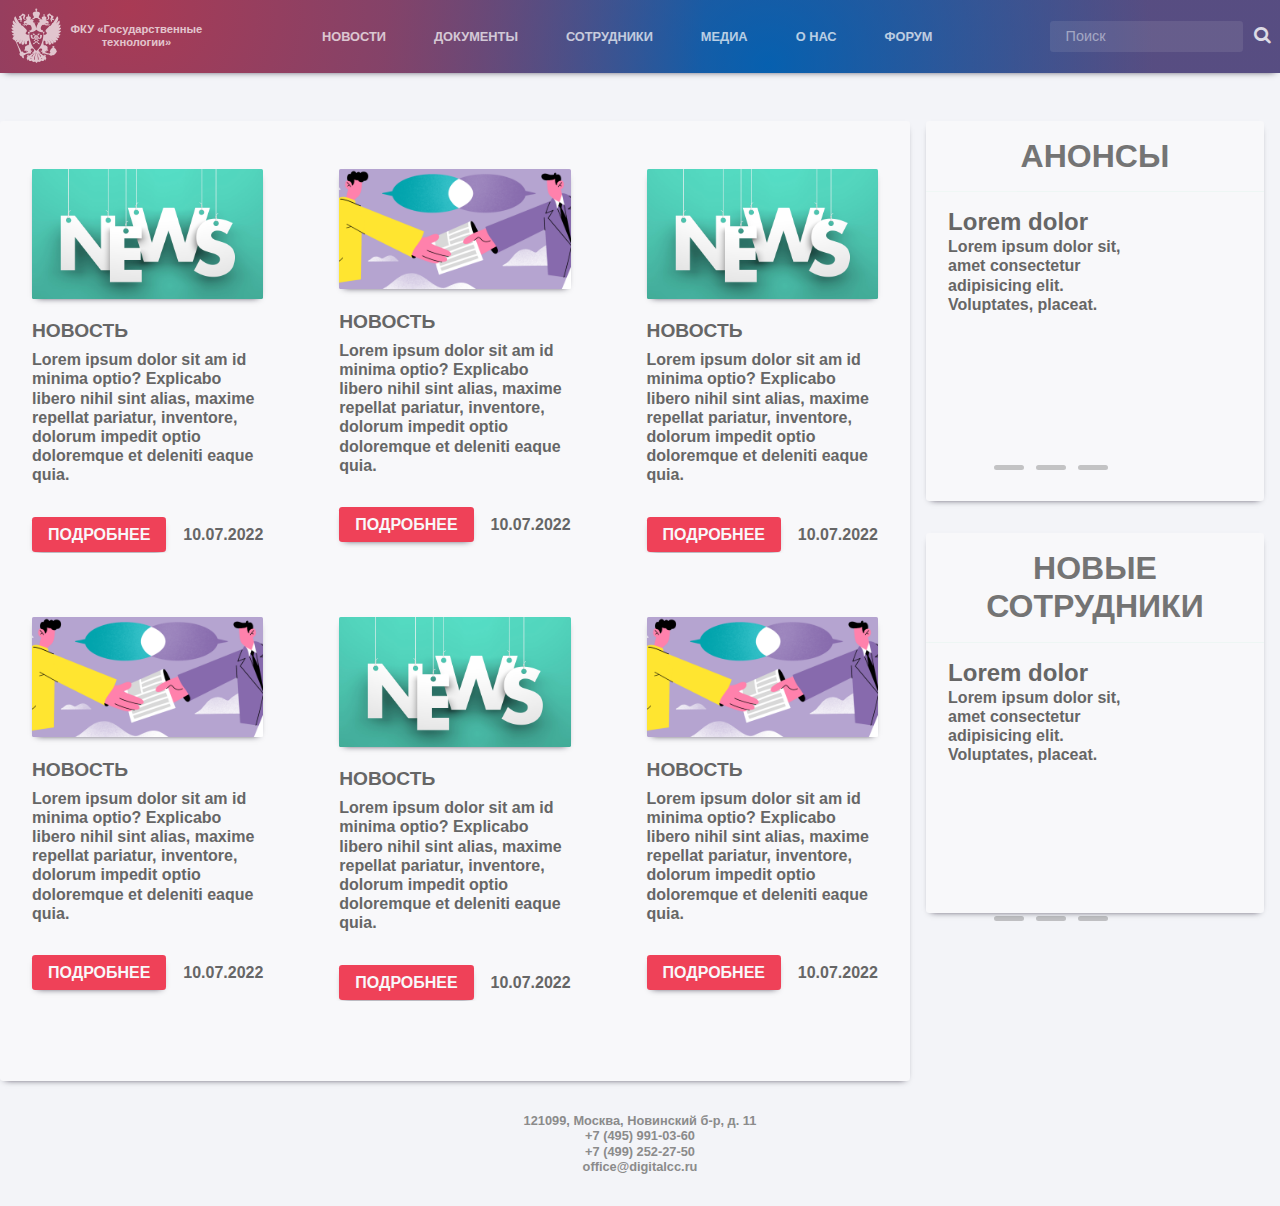
<file: index.html>
<!DOCTYPE html>
<html lang="en">
  <head>
    <meta charset="UTF-8" />
    <meta http-equiv="X-UA-Compatible" content="IE=edge" />
    <meta name="viewport" content="width=device-width, initial-scale=1.0" />
    <link rel="stylesheet" href="style/style.css" />
    <link rel="stylesheet" href="style/fontello.css" />
    <link rel="stylesheet" href="style/slider.css" />
    <title>Document</title>
  </head>
  <body>
    <header>
      <div class="container">
        <a href="index.html" class="home_page"
          ><img src="img/gerb.svg" alt="logo" class="home_page_logo" />
          <span>ФКУ «Государственные технологии»</span></a
        >
        <nav>
          <ul class="navigation">
            <li class="navigation_list"><a href="">Новости</a></li>
            <li class="navigation_list">
              <a href="docs.html">Документы</a>
              <ul class="navigation_drop">
                <li><a href="">Документы</a></li>
                <li><a href="">Сервисные заявки</a></li>
                <li><a href="">Календари</a></li>
                <li><a href="">Новому сотруднику</a></li>
              </ul>
            </li>

            <li class="navigation_list">
              <a href="staff.html">Сотрудники</a>
              <ul class="navigation_drop">
                <li><a href="">Алфавитный указатель</a></li>
                <li><a href="">Подразделения</a></li>
                <li><a href="">Внутренние телефоны</a></li>
              </ul>
            </li>

            <li class="navigation_list">
              <a href="media.html">Медиа</a>
              <ul class="navigation_drop">
                <li><a href="">Фото</a></li>
                <li><a href="">Видео</a></li>
              </ul>
            </li>

            <li class="navigation_list">
              <a href="about.html">О&nbsp;нас</a>
              <ul class="navigation_drop">
                <li><a href="">О центре</a></li>
                <li><a href="">Направления деятельности</a></li>
                <li><a href="">Карьера</a></li>
                <li><a href="">Противодействие коррупции</a></li>
              </ul>
            </li>
            <li class="navigation_list"><a href="">Форум</a></li>
          </ul>
        </nav>
        <div class="home_page_search">
          <input type="text" placeholder="Поиск" /><i class="icon-search"></i>
        </div>
      </div>
    </header>

    <main>
      <div class="container">
        <div class="news">
          <div class="news_item">
            <div class="news_item_left">
              <img src="img/news-1.jpg" alt="" class="news_img" />
            </div>
            <div class="news_item_rigth">
              <h1>Новость</h1>

              <p>
                Lorem ipsum dolor sit am id minima optio? Explicabo libero nihil
                sint alias, maxime repellat pariatur, inventore, dolorum impedit
                optio doloremque et deleniti eaque quia.
              </p>
              <div class="news_item_footer">
                <a href="#">Подробнее</a>
                <p class="news_time">10.07.2022</p>
              </div>
            </div>
          </div>
          <div class="news_item">
            <div class="news_item_left">
              <img src="img/news.png" alt="" class="news_img" />
            </div>
            <div class="news_item_rigth">
              <h1>Новость</h1>

              <p>
                Lorem ipsum dolor sit am id minima optio? Explicabo libero nihil
                sint alias, maxime repellat pariatur, inventore, dolorum impedit
                optio doloremque et deleniti eaque quia.
              </p>
              <div class="news_item_footer">
                <a href="#">Подробнее</a>
                <p class="news_time">10.07.2022</p>
              </div>
            </div>
          </div>
          <div class="news_item">
            <div class="news_item_left">
              <img src="img/news-1.jpg" alt="" class="news_img" />
            </div>
            <div class="news_item_rigth">
              <h1>Новость</h1>

              <p>
                Lorem ipsum dolor sit am id minima optio? Explicabo libero nihil
                sint alias, maxime repellat pariatur, inventore, dolorum impedit
                optio doloremque et deleniti eaque quia.
              </p>
              <div class="news_item_footer">
                <a href="#">Подробнее</a>
                <p class="news_time">10.07.2022</p>
              </div>
            </div>
          </div>
          <div class="news_item">
            <div class="news_item_left">
              <img src="img/news.png" alt="" class="news_img" />
            </div>
            <div class="news_item_rigth">
              <h1>Новость</h1>

              <p>
                Lorem ipsum dolor sit am id minima optio? Explicabo libero nihil
                sint alias, maxime repellat pariatur, inventore, dolorum impedit
                optio doloremque et deleniti eaque quia.
              </p>
              <div class="news_item_footer">
                <a href="#">Подробнее</a>
                <p class="news_time">10.07.2022</p>
              </div>
            </div>
          </div>
          <div class="news_item">
            <div class="news_item_left">
              <img src="img/news-1.jpg" alt="" class="news_img" />
            </div>
            <div class="news_item_rigth">
              <h1>Новость</h1>

              <p>
                Lorem ipsum dolor sit am id minima optio? Explicabo libero nihil
                sint alias, maxime repellat pariatur, inventore, dolorum impedit
                optio doloremque et deleniti eaque quia.
              </p>
              <div class="news_item_footer">
                <a href="#">Подробнее</a>
                <p class="news_time">10.07.2022</p>
              </div>
            </div>
          </div>
          <div class="news_item">
            <div class="news_item_left">
              <img src="img/news.png" alt="" class="news_img" />
            </div>
            <div class="news_item_rigth">
              <h1>Новость</h1>

              <p>
                Lorem ipsum dolor sit am id minima optio? Explicabo libero nihil
                sint alias, maxime repellat pariatur, inventore, dolorum impedit
                optio doloremque et deleniti eaque quia.
              </p>
              <div class="news_item_footer">
                <a href="#">Подробнее</a>
                <p class="news_time">10.07.2022</p>
              </div>
            </div>
          </div>
        </div>

        <aside class="announcement">
          <div class="more_info">
            <h1>Анонсы</h1>
            <div class="slider">
              <div class="slides">
                <input type="radio" name="rad" id="r1" checked />
                <input type="radio" name="rad" id="r2" />
                <input type="radio" name="rad" id="r3" />
                <div class="slide s1">
                  <div>
                    <h2>Lorem dolor</h2>
                    <p>
                      Lorem ipsum dolor sit, amet consectetur adipisicing elit.
                      Voluptates, placeat.
                    </p>
                  </div>
                </div>
                <div class="slide">
                  <div>
                    <h2>Lorem ipsum dolor</h2>
                    <p>Lorem ipsum dolor sit amet.</p>
                  </div>
                </div>
                <div class="slide">
                  <div>
                    <h2>Lorem ipsum dolor</h2>
                    <p>
                      Lorem ipsum dolor sit amet consectetur, adipisicing elit.
                    </p>
                  </div>
                </div>
              </div>
              <div class="navigation_slider">
                <label for="r1" class="bar"></label>
                <label for="r2" class="bar"></label>
                <label for="r3" class="bar"></label>
              </div>
            </div>
          </div>
          <div class="new_staff">
            <h1>Новые сотрудники</h1>
            <div class="slider">
              <div class="slides">
                <input type="radio" name="rad" id="r4" checked />
                <input type="radio" name="rad" id="r5" />
                <input type="radio" name="rad" id="r6" />
                <div class="slide s2">
                  <div>
                    <h2>Lorem dolor</h2>
                    <p>
                      Lorem ipsum dolor sit, amet consectetur adipisicing elit.
                      Voluptates, placeat.
                    </p>
                  </div>
                </div>
                <div class="slide">
                  <div>
                    <h2>Lorem ipsum dolor</h2>
                    <p>Lorem ipsum dolor sit amet.</p>
                  </div>
                </div>
                <div class="slide">
                  <div>
                    <h2>Lorem ipsum dolor</h2>
                    <p>
                      Lorem ipsum dolor sit amet consectetur, adipisicing elit.
                    </p>
                  </div>
                </div>
              </div>
              <div class="navigation_slider">
                <label for="r4" class="bar"></label>
                <label for="r5" class="bar"></label>
                <label for="r6" class="bar"></label>
              </div>
            </div>
          </div>
        </aside>
      </div>
    </main>

    <footer>
      <ul class="footer_contacts">
        <li>121099, Москва, Новинский б-р, д. 11</li>
        <li>+7 (495) 991-03-60</li>
        <li>+7 (499) 252-27-50</li>
        <li>office@digitalcc.ru</li>
      </ul>
    </footer>
  </body>
</html>
</file>
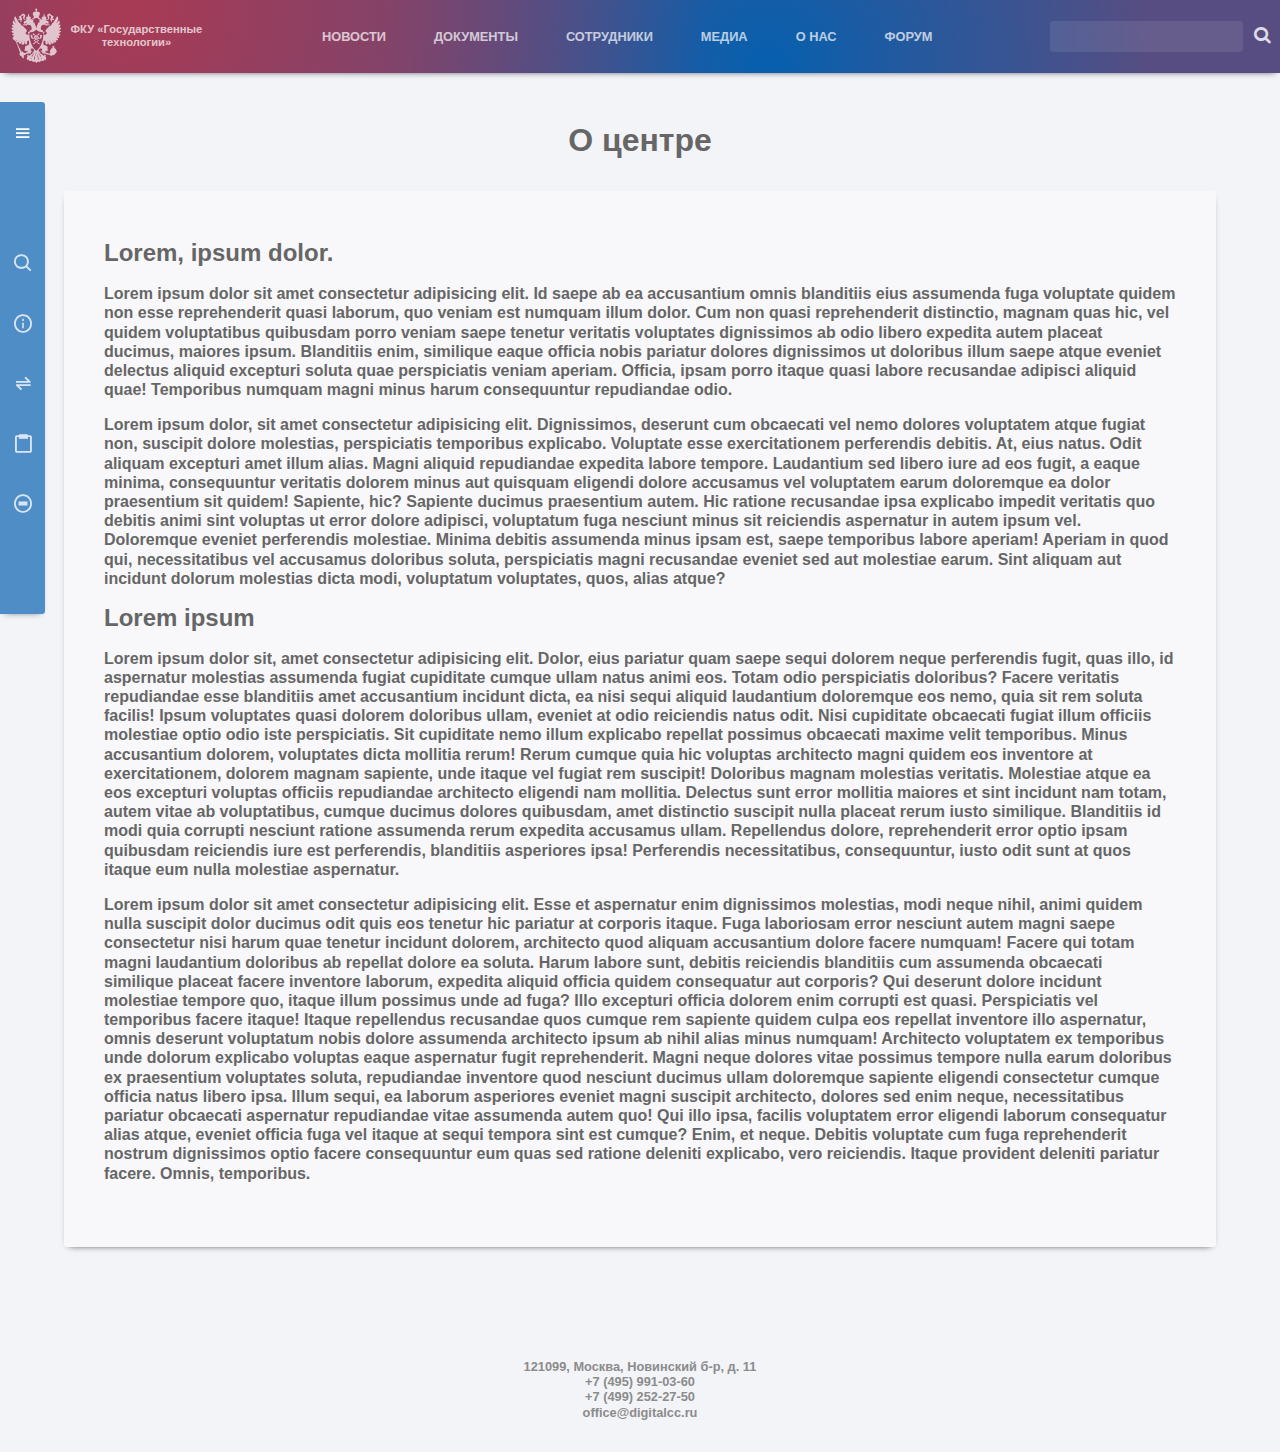
<file: about.html>
<!DOCTYPE html>
<html lang="en">
  <head>
    <meta charset="UTF-8" />
    <meta http-equiv="X-UA-Compatible" content="IE=edge" />
    <meta name="viewport" content="width=device-width, initial-scale=1.0" />
    <link rel="stylesheet" href="style/style.css" />
    <link rel="stylesheet" href="style/fontello.css" />
    <link rel="stylesheet" href="style/sidebar.css" />
    <link
      href="https://unpkg.com/boxicons@2.1.2/css/boxicons.min.css"
      rel="stylesheet"
    />
    <link rel="stylesheet" href="style/about.css" />
    <title>Document</title>
  </head>
  <body>
    <header>
      <div class="container">
        <a href="index.html" class="home_page"
          ><img src="img/gerb.svg" alt="logo" class="home_page_logo" />
          <span>ФКУ «Государственные технологии»</span></a
        >
        <nav>
          <ul class="navigation">
            <li class="navigation_list"><a href="">Новости</a></li>
            <li class="navigation_list">
              <a href="docs.html">Документы</a>
              <ul class="navigation_drop">
                <li><a href="">Документы</a></li>
                <li><a href="">Сервисные заявки</a></li>
                <li><a href="">Календари</a></li>
                <li><a href="">Новому сотруднику</a></li>
              </ul>
            </li>

            <li class="navigation_list">
              <a href="staff.html">Сотрудники</a>
              <ul class="navigation_drop">
                <li><a href="">Алфавитный указатель</a></li>
                <li><a href="">Подразделения</a></li>
                <li><a href="">Внутренние телефоны</a></li>
              </ul>
            </li>

            <li class="navigation_list">
              <a href="media.html">Медиа</a>
              <ul class="navigation_drop">
                <li><a href="">Фото</a></li>
                <li><a href="">Видео</a></li>
              </ul>
            </li>

            <li class="navigation_list">
              <a href="about.html">О&nbsp;нас</a>
              <ul class="navigation_drop">
                <li><a href="">О центре</a></li>
                <li><a href="">Направления деятельности</a></li>
                <li><a href="">Карьера</a></li>
                <li><a href="">Противодействие коррупции</a></li>
              </ul>
            </li>
            <li class="navigation_list"><a href="">Форум</a></li>
          </ul>
        </nav>
        <div class="home_page_search">
          <input type="text" /><i class="icon-search"></i>
        </div>
      </div>
    </header>
    <main>
      <div class="sidebar">
        <div class="logo_content">
          <div class="logo_name">О&nbsp;нас</div>
          <i class="bx bx-menu" id="btn"></i>
        </div>

        <ul class="nav_list">
          <li>
            <i class="bx bx-search"></i>
            <input type="text" placeholder="Поиск..." />
          </li>
          <li>
            <a href="">
              <i class="bx bx-info-circle"></i>

              <span class="links_name">О центре</span>
            </a>
          </li>

          <li>
            <a href="">
              <i class="bx bx-transfer-alt"></i>
              <span class="links_name">Направления деятельности</span>
            </a>
          </li>
          <li>
            <a href="">
              <i class="bx bx-clipboard"></i>
              <span class="links_name">Карьера</span>
            </a>
          </li>
          <li>
            <a href="">
              <i class="bx bx-no-entry"></i>
              <span class="links_name">Противодействие коррупции</span>
            </a>
          </li>
        </ul>
      </div>
      <div class="about">
        <h1>О центре</h1>
        <div class="about_info">
          <h2>Lorem, ipsum dolor.</h2>
          <p>
            Lorem ipsum dolor sit amet consectetur adipisicing elit. Id saepe ab
            ea accusantium omnis blanditiis eius assumenda fuga voluptate quidem
            non esse reprehenderit quasi laborum, quo veniam est numquam illum
            dolor. Cum non quasi reprehenderit distinctio, magnam quas hic, vel
            quidem voluptatibus quibusdam porro veniam saepe tenetur veritatis
            voluptates dignissimos ab odio libero expedita autem placeat
            ducimus, maiores ipsum. Blanditiis enim, similique eaque officia
            nobis pariatur dolores dignissimos ut doloribus illum saepe atque
            eveniet delectus aliquid excepturi soluta quae perspiciatis veniam
            aperiam. Officia, ipsam porro itaque quasi labore recusandae
            adipisci aliquid quae! Temporibus numquam magni minus harum
            consequuntur repudiandae odio.
          </p>
          <p>
            Lorem ipsum dolor, sit amet consectetur adipisicing elit.
            Dignissimos, deserunt cum obcaecati vel nemo dolores voluptatem
            atque fugiat non, suscipit dolore molestias, perspiciatis temporibus
            explicabo. Voluptate esse exercitationem perferendis debitis. At,
            eius natus. Odit aliquam excepturi amet illum alias. Magni aliquid
            repudiandae expedita labore tempore. Laudantium sed libero iure ad
            eos fugit, a eaque minima, consequuntur veritatis dolorem minus aut
            quisquam eligendi dolore accusamus vel voluptatem earum doloremque
            ea dolor praesentium sit quidem! Sapiente, hic? Sapiente ducimus
            praesentium autem. Hic ratione recusandae ipsa explicabo impedit
            veritatis quo debitis animi sint voluptas ut error dolore adipisci,
            voluptatum fuga nesciunt minus sit reiciendis aspernatur in autem
            ipsum vel. Doloremque eveniet perferendis molestiae. Minima debitis
            assumenda minus ipsam est, saepe temporibus labore aperiam! Aperiam
            in quod qui, necessitatibus vel accusamus doloribus soluta,
            perspiciatis magni recusandae eveniet sed aut molestiae earum. Sint
            aliquam aut incidunt dolorum molestias dicta modi, voluptatum
            voluptates, quos, alias atque?
          </p>
          <h2>Lorem ipsum</h2>
          <p>
            Lorem ipsum dolor sit, amet consectetur adipisicing elit. Dolor,
            eius pariatur quam saepe sequi dolorem neque perferendis fugit, quas
            illo, id aspernatur molestias assumenda fugiat cupiditate cumque
            ullam natus animi eos. Totam odio perspiciatis doloribus? Facere
            veritatis repudiandae esse blanditiis amet accusantium incidunt
            dicta, ea nisi sequi aliquid laudantium doloremque eos nemo, quia
            sit rem soluta facilis! Ipsum voluptates quasi dolorem doloribus
            ullam, eveniet at odio reiciendis natus odit. Nisi cupiditate
            obcaecati fugiat illum officiis molestiae optio odio iste
            perspiciatis. Sit cupiditate nemo illum explicabo repellat possimus
            obcaecati maxime velit temporibus. Minus accusantium dolorem,
            voluptates dicta mollitia rerum! Rerum cumque quia hic voluptas
            architecto magni quidem eos inventore at exercitationem, dolorem
            magnam sapiente, unde itaque vel fugiat rem suscipit! Doloribus
            magnam molestias veritatis. Molestiae atque ea eos excepturi
            voluptas officiis repudiandae architecto eligendi nam mollitia.
            Delectus sunt error mollitia maiores et sint incidunt nam totam,
            autem vitae ab voluptatibus, cumque ducimus dolores quibusdam, amet
            distinctio suscipit nulla placeat rerum iusto similique. Blanditiis
            id modi quia corrupti nesciunt ratione assumenda rerum expedita
            accusamus ullam. Repellendus dolore, reprehenderit error optio ipsam
            quibusdam reiciendis iure est perferendis, blanditiis asperiores
            ipsa! Perferendis necessitatibus, consequuntur, iusto odit sunt at
            quos itaque eum nulla molestiae aspernatur.
          </p>
          <p>
            Lorem ipsum dolor sit amet consectetur adipisicing elit. Esse et
            aspernatur enim dignissimos molestias, modi neque nihil, animi
            quidem nulla suscipit dolor ducimus odit quis eos tenetur hic
            pariatur at corporis itaque. Fuga laboriosam error nesciunt autem
            magni saepe consectetur nisi harum quae tenetur incidunt dolorem,
            architecto quod aliquam accusantium dolore facere numquam! Facere
            qui totam magni laudantium doloribus ab repellat dolore ea soluta.
            Harum labore sunt, debitis reiciendis blanditiis cum assumenda
            obcaecati similique placeat facere inventore laborum, expedita
            aliquid officia quidem consequatur aut corporis? Qui deserunt dolore
            incidunt molestiae tempore quo, itaque illum possimus unde ad fuga?
            Illo excepturi officia dolorem enim corrupti est quasi. Perspiciatis
            vel temporibus facere itaque! Itaque repellendus recusandae quos
            cumque rem sapiente quidem culpa eos repellat inventore illo
            aspernatur, omnis deserunt voluptatum nobis dolore assumenda
            architecto ipsum ab nihil alias minus numquam! Architecto voluptatem
            ex temporibus unde dolorum explicabo voluptas eaque aspernatur fugit
            reprehenderit. Magni neque dolores vitae possimus tempore nulla
            earum doloribus ex praesentium voluptates soluta, repudiandae
            inventore quod nesciunt ducimus ullam doloremque sapiente eligendi
            consectetur cumque officia natus libero ipsa. Illum sequi, ea
            laborum asperiores eveniet magni suscipit architecto, dolores sed
            enim neque, necessitatibus pariatur obcaecati aspernatur repudiandae
            vitae assumenda autem quo! Qui illo ipsa, facilis voluptatem error
            eligendi laborum consequatur alias atque, eveniet officia fuga vel
            itaque at sequi tempora sint est cumque? Enim, et neque. Debitis
            voluptate cum fuga reprehenderit nostrum dignissimos optio facere
            consequuntur eum quas sed ratione deleniti explicabo, vero
            reiciendis. Itaque provident deleniti pariatur facere. Omnis,
            temporibus.
          </p>
        </div>
      </div>
    </main>
    <script>
      const btn = document.querySelector("#btn");
      const sidebar = document.querySelector(".sidebar");
      const search = document.querySelector(".bx-search");

      btn.onclick = makeActive;
      search.onclick = makeActive;
      function makeActive() {
        sidebar.classList.toggle("active");
      }
    </script>
    <footer>
      <ul class="footer_contacts">
        <li>121099, Москва, Новинский б-р, д. 11</li>
        <li>+7 (495) 991-03-60</li>
        <li>+7 (499) 252-27-50</li>
        <li>office@digitalcc.ru</li>
      </ul>
    </footer>
  </body>
</html>
</file>
<file: style/style.css>
* {
  margin: 0;
  padding: 0;
  box-sizing: border-box;
}

html {
  font-size: 16px;
}

body {
  margin: 0;
  padding: 0;
  display: flex;
  flex-direction: column;
  font-family: "Roboto", Arial, sans-serif;
  min-height: 100vh;
  line-height: 1.2;
  color: #666666;
  font-weight: 900;
  background-color: #f3f4f8;
}

header {
  background-color: rgb(6, 96, 175);
  background-image: radial-gradient(circle at 10% 10%, rgb(169, 58, 84), rgba(6, 96, 175, 0.5) 50%), radial-gradient(circle at 60% 90%, rgb(6, 96, 175), rgb(169, 58, 84) 50%);
  padding: 0.3rem;
  box-shadow: 0px 3px 7px -5px #09011a;
}
header .container {
  align-items: center;
}

main {
  display: flex;
  justify-content: space-between;
  flex-grow: 1;
}

.navigation {
  margin: 0;
  padding: 0;
  list-style: none;
  display: flex;
  justify-content: space-between;
  justify-content: flex-between;
  font-size: 0.8rem;
  text-transform: uppercase;
}
.navigation li {
  display: inline-block;
}
.navigation a {
  text-decoration: none;
  font-weight: 900;
  color: #FFF;
  opacity: 0.7;
  display: inline-block;
  padding: 1.5rem;
  transition: all 0.5s ease;
}
.navigation a:hover {
  opacity: 1;
}
.navigation_drop {
  display: none;
  position: absolute;
  padding: 0;
  z-index: 1;
  background-color: #f8f8fa;
  border-color: #f8f8fa;
  min-width: 350px;
  top: 4rem;
  border-radius: 0.2rem;
  box-shadow: 0px 3px 7px -5px #09011a;
}
.navigation_drop li {
  margin: 0;
  transition: all 0.5s ease;
}
.navigation_drop li a {
  color: #000;
  width: 100%;
  box-sizing: border-box;
}
.navigation_drop li:hover a {
  background-color: rgb(6, 96, 175);
  opacity: 0.6;
  color: #fff;
  border-radius: 0.2rem;
}
.navigation_list {
  position: relative;
  box-sizing: border-box;
}
.navigation_list:hover {
  cursor: pointer;
}
.navigation_list:hover .navigation_drop {
  display: flex;
  flex-direction: column;
}

.home_page {
  display: flex;
  justify-content: space-between;
  width: 200px;
  text-decoration: none;
  transition: opacity 0.3s ease;
  align-items: center;
  opacity: 0.7;
}
.home_page:hover {
  opacity: 0.8;
}
.home_page span {
  color: #ffffff;
  font-weight: 900;
  margin-left: 0.2rem;
  font-size: 0.7rem;
  text-align: center;
}
.home_page_logo {
  width: 60px;
}
.home_page_search input {
  background-color: rgba(255, 255, 255, 0.1);
  color: #fff;
  opacity: 0.9;
  outline: none;
  border: none;
  padding: 0.5rem;
  margin-right: 0.5rem;
  border-radius: 0.2rem;
}
.home_page_search input::-moz-placeholder {
  color: #fff;
  font-size: 0.9rem;
  opacity: 0.5;
  padding-left: 0.5rem;
}
.home_page_search input:-ms-input-placeholder {
  color: #fff;
  font-size: 0.9rem;
  opacity: 0.5;
  padding-left: 0.5rem;
}
.home_page_search input::placeholder {
  color: #fff;
  font-size: 0.9rem;
  opacity: 0.5;
  padding-left: 0.5rem;
}

.news {
  display: flex;
  justify-content: space-between;
  flex-wrap: wrap;
  margin-top: 3rem;
  padding: 2rem 1rem;
  width: 80%;
  box-shadow: 0px 3px 7px -5px #09011a;
  background-color: #f8f8fa;
  border-radius: 0.2rem;
}
.news_item {
  display: flex;
  flex-direction: column;
  margin-bottom: 3rem;
  padding: 1rem;
  min-width: 200px;
  width: 30%;
  max-height: 400px;
  overflow: hidden;
}
.news_item_left {
  margin-bottom: 1rem;
}
.news_item_footer {
  display: flex;
  justify-content: space-between;
  margin-top: 2rem;
  align-items: center;
}
.news_item_footer a {
  padding: 0.5rem 1rem;
  color: #f8f8fa;
  background-color: #ef4158;
  font-weight: 800;
  text-decoration: none;
  text-transform: uppercase;
  border-radius: 0.2rem;
  transition: box-shadow 0.5s ease;
  box-shadow: 0px 3px 7px -5px #09011a;
}
.news_item_footer a:hover {
  box-shadow: none;
}
.news_item h1 {
  margin: 0 0 0.5rem 0;
  text-transform: uppercase;
  font-size: 1.2rem;
}
.news_item p {
  color: #666666;
}
.news_img {
  width: 100%;
  border-radius: 0.1rem;
  box-shadow: 0px 3px 7px -5px #09011a;
}

.announcement {
  margin: 2rem 1rem 1rem;
}

.more_info, .new_staff {
  height: 380px;
  margin: 1rem auto 2rem;
  background-color: #f8f8fa;
  box-shadow: 0px 3px 7px -5px #09011a;
  border-radius: 0.2rem;
}
.more_info h1, .new_staff h1 {
  margin: 0;
  text-transform: uppercase;
  opacity: 0.9;
  font-weight: bold;
  padding: 1rem;
  border-bottom: 1px solid #eef6f4;
  text-align: center;
}

.container {
  display: flex;
  justify-content: space-between;
  max-width: 1400px;
  margin: 0 auto;
  align-items: flex-start;
}

footer {
  padding: 2rem;
  font-size: 0.8rem;
  text-align: center;
  color: #8b8b8b;
}

.footer_contacts {
  margin: 0;
  padding: 0;
  list-style: none;
}/*# sourceMappingURL=style.css.map */
</file>
<file: style/fontello.css>
@font-face {
  font-family: 'fontello';
  src: url('../font/fontello.eot?69245314');
  src: url('../font/fontello.eot?69245314#iefix') format('embedded-opentype'),
       url('../font/fontello.woff2?69245314') format('woff2'),
       url('../font/fontello.woff?69245314') format('woff'),
       url('../font/fontello.ttf?69245314') format('truetype'),
       url('../font/fontello.svg?69245314#fontello') format('svg');
  font-weight: normal;
  font-style: normal;
}
/* Chrome hack: SVG is rendered more smooth in Windozze. 100% magic, uncomment if you need it. */
/* Note, that will break hinting! In other OS-es font will be not as sharp as it could be */
/*
@media screen and (-webkit-min-device-pixel-ratio:0) {
  @font-face {
    font-family: 'fontello';
    src: url('../font/fontello.svg?69245314#fontello') format('svg');
  }
}
*/
[class^="icon-"]:before, [class*=" icon-"]:before {
  font-family: "fontello";
  font-style: normal;
  font-weight: normal;
  speak: never;

  display: inline-block;
  text-decoration: inherit;
  width: 1em;
  margin-right: .2em;
  text-align: center;
  /* opacity: .8; */

  /* For safety - reset parent styles, that can break glyph codes*/
  font-variant: normal;
  text-transform: none;

  /* fix buttons height, for twitter bootstrap */
  line-height: 1em;

  /* Animation center compensation - margins should be symmetric */
  /* remove if not needed */
  margin-left: .2em;

  /* you can be more comfortable with increased icons size */
  /* font-size: 120%; */

  /* Font smoothing. That was taken from TWBS */
  -webkit-font-smoothing: antialiased;
  -moz-osx-font-smoothing: grayscale;

  /* Uncomment for 3D effect */
  /* text-shadow: 1px 1px 1px rgba(127, 127, 127, 0.3); */
}

.icon-search:before { content: '\e800'; color: white ; font-size: 1.1rem; opacity: .8;} /* '' */
</file>
<file: style/slider.css>
.slider {
  width: 250px;
  height: 300px;
  overflow: hidden;
  position: relative;
  
}

.navigation_slider {
  position: absolute;
  bottom: 16px;
  left: 50%;
  transform: translateX(-50%);
  display: flex;
}
.bar {
  height: 5px;
  width: 30px;
  margin: 6px;
  cursor: pointer;
  background-color: #484848;
  opacity: 0.3;
  border-radius: 10px;
  transition: all 0.4s ease;
}
.bar:hover {
  opacity: 0.5;
  transform: scale(1.1);
}
input[name="rad"] {
  position: absolute;
  visibility: hidden;
}
.slides {
  width: 300%;
  height: 100%;
  display: flex;
  
}
.slide {
  width: 33%;
  transition: all 0.6s ease;
}
.slide div {
  width: 95%;
  height: 100%;
  margin: auto;
  padding: 1rem;
}
#r1:checked ~ .s1 {
  margin-left: 0;
}
#r2:checked ~ .s1 {
  margin-left: -33%;
}
#r3:checked ~ .s1 {
  margin-left: -66%;
}
#r4:checked ~ .s2 {
  margin-left: 0;
}
#r5:checked ~ .s2 {
  margin-left: -33%;
}
#r6:checked ~ .s2 {
  margin-left: -66%;
}
</file>
<file: style/sidebar.css>
.sidebar {
  z-index: 2;
  position: fixed;
  top: calc(2rem + 70px);
  left: 0;
  width: 45px;
  border-radius: 0 0.2rem 0.2rem 0;
  background: rgb(6, 96, 175);
  padding: 6px;
  opacity: 0.7;
  box-shadow: 0px 3px 7px -5px #09011a;
  transition: all 0.5s ease;
}
.sidebar:hover {
  opacity: 0.8;
}
.sidebar * {
  margin: 0;
  padding: 0;
  box-sizing: border-box;
}
.sidebar.active {
  padding: 6px 20px;
  width: 320px;
  opacity: 1;
}
.sidebar.active #btn {
  left: 90%;
}
.sidebar.active .links_name {
  opacity: 1;
  pointer-events: auto;
}
.sidebar.active ul li input {
  background: rgba(255, 255, 255, 0.1);
}
.sidebar.active .logo_name {
  opacity: 1;
  pointer-events: none;
}

#btn {
  color: #fff;
  position: absolute;
  left: 50%;
  top: 6px;
  font-size: 20px;
  height: 50px;
  /* width: 50px; */
  text-align: center;
  line-height: 50px;
  transform: translate(-50%);
}
#btn:hover {
  cursor: pointer;
}

.logo_name {
  font-size: 20px;
  line-height: 50px;
  font-weight: 900;
  color: rgba(255, 255, 255, 0.8);
  width: 100%;
  text-align: center;
  opacity: 0;
  pointer-events: none;
  transition: opacity 0.5s ease;
  text-transform: uppercase;
}

.sidebar ul {
  margin: 80px auto;
}
.sidebar ul li {
  position: relative;
  list-style-type: none;
  height: 50px;
  margin: 10px auto;
  width: 100%;
  line-height: 50px;
}
.sidebar ul li input {
  height: 100%;
  width: 100%;
  border-radius: 0.2rem;
  outline: none;
  border: none;
  background: rgba(255, 255, 255, 0);
  padding-left: 46px;
  font-size: 18px;
  color: rgb(255, 255, 255);
}
.sidebar ul li a {
  color: rgba(255, 255, 255, 0.8);
  display: flex;
  align-items: center;
  text-decoration: none;
  transition: all 0.4s ease;
  border-radius: 0.2rem;
  white-space: nowrap;
}
.sidebar ul li a:hover {
  color: rgb(255, 255, 255);
  background-color: rgba(255, 255, 255, 0.2);
}
.sidebar ul li i {
  font-size: 22px;
  height: 50px;
  min-width: 33px;
  line-height: 50px;
  text-align: center;
}

.bx-search {
  position: absolute;
  top: 0;
  left: 0;
  z-index: 99;
  color: rgba(255, 255, 255, 0.8);
  border-radius: 0.2rem;
  transition: all 0.5s ease;
}
.bx-search:hover {
  cursor: pointer;
  background-color: rgba(255, 255, 255, 0.2);
  color: rgb(255, 255, 255);
}

::-moz-placeholder {
  color: rgba(255, 255, 255, 0.5);
}

:-ms-input-placeholder {
  color: rgba(255, 255, 255, 0.5);
}

::placeholder {
  color: rgba(255, 255, 255, 0.5);
}

.links_name {
  margin-left: 16px;
  opacity: 0;
  pointer-events: none;
  transition: all 0.5s ease;
}/*# sourceMappingURL=sidebar.css.map */
</file>
<file: style/about.css>
.about {
  max-width: 1400px;
  width: 90%;
  margin: 3rem auto;
}
.about h1 {
  text-align: center;
}
.about_info {
  margin: 2rem auto;
  min-height: 400px;
  padding: 3rem 2.5rem;
  box-shadow: 0px 3px 7px -5px #09011a;
  background-color: #f8f8fa;
  border-radius: 0.2rem;
}
.about_info p {
  margin: 1rem auto;
}/*# sourceMappingURL=about.css.map */
</file>
